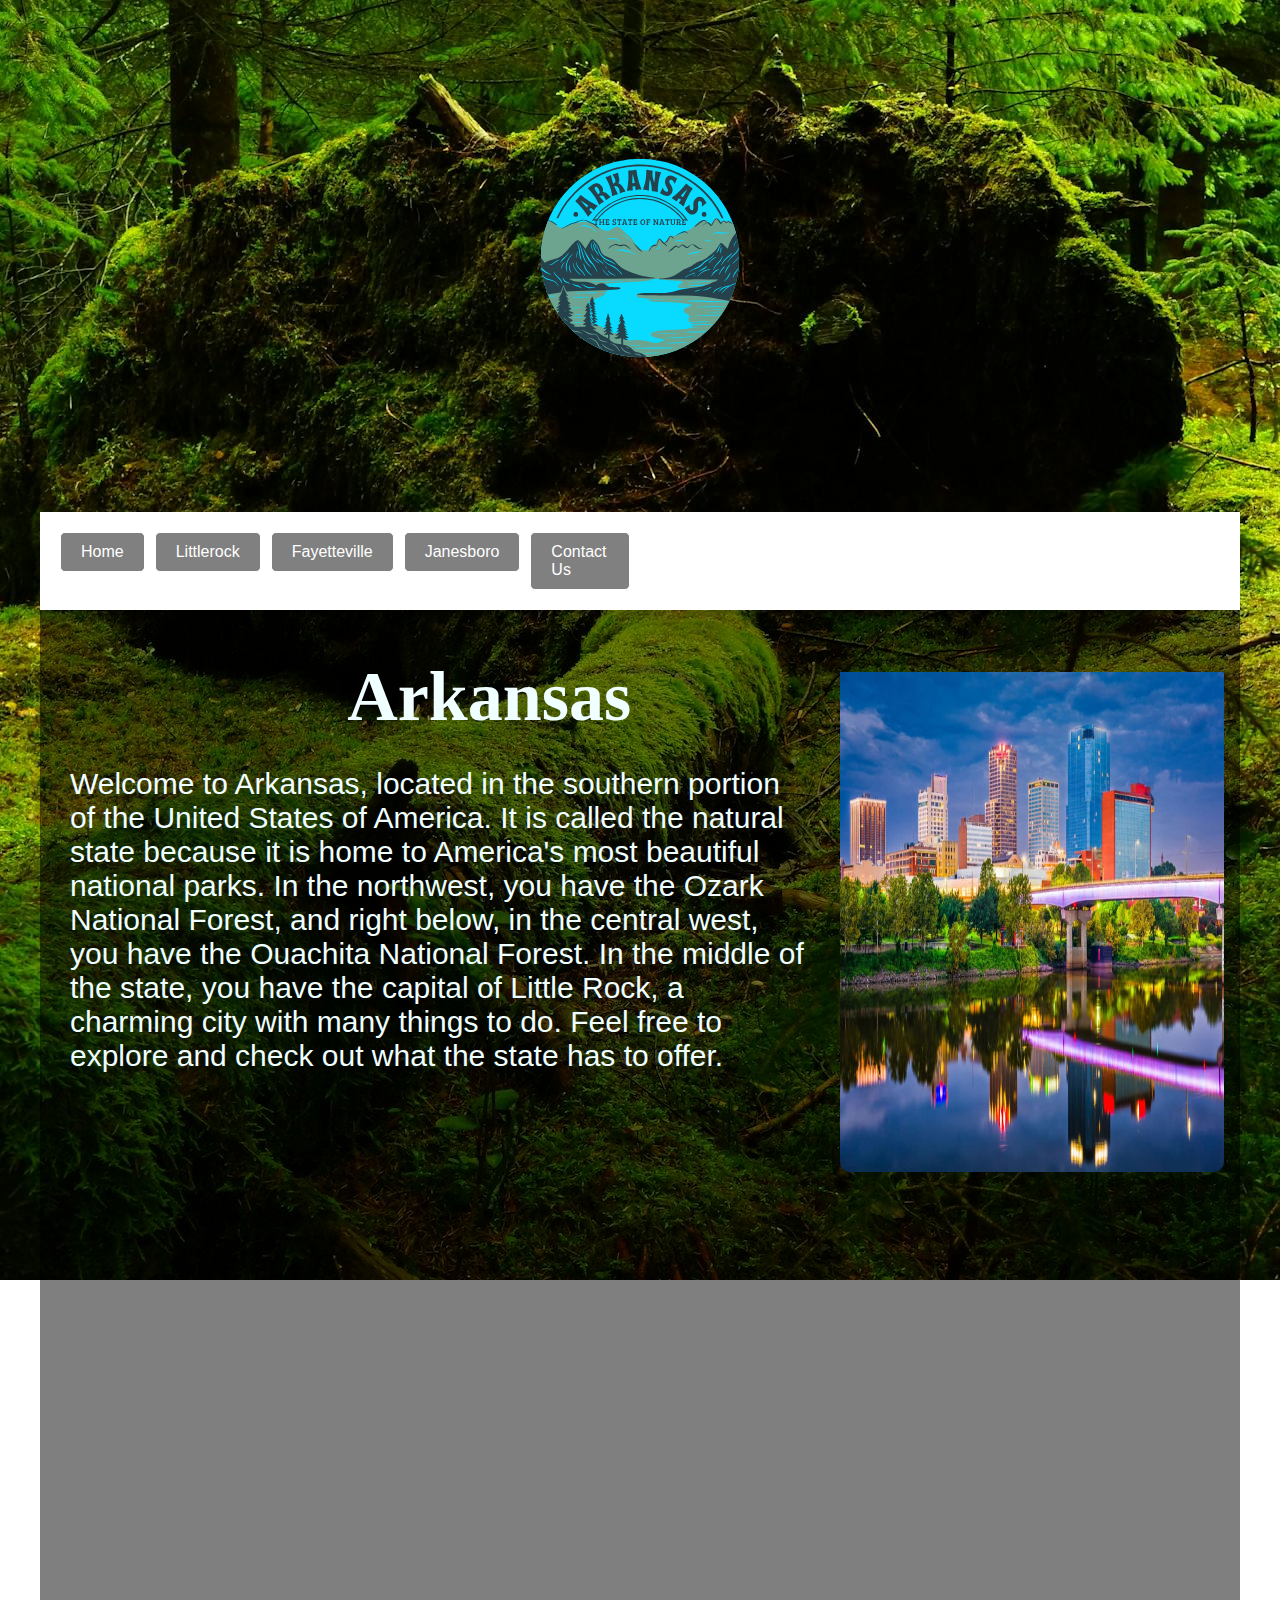
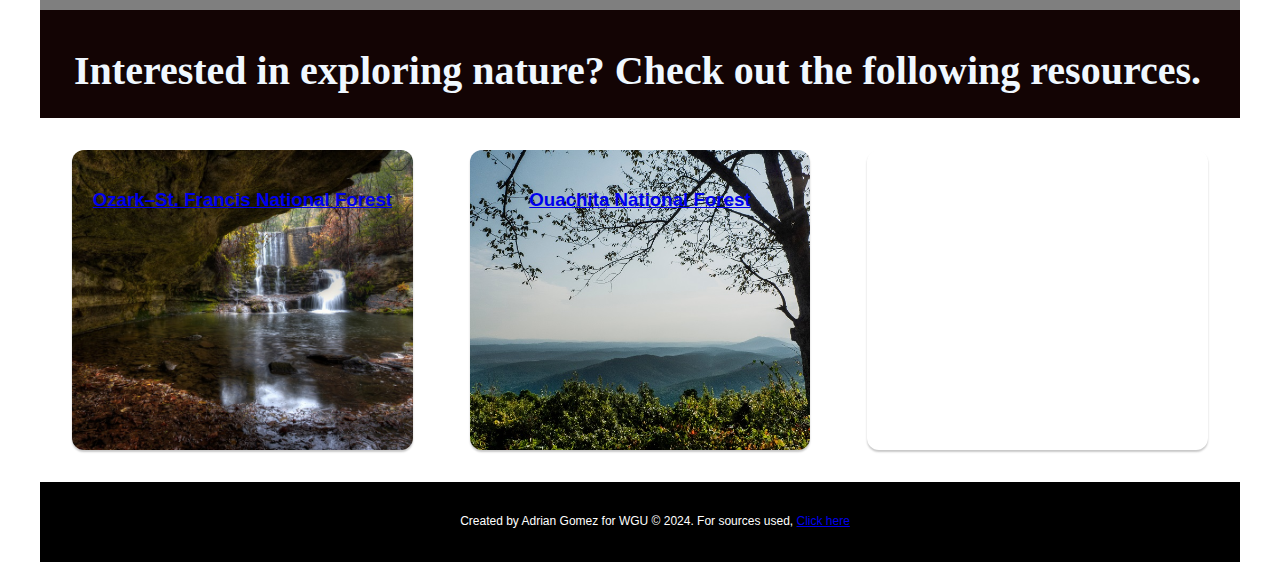
<file: index.html>
<!DOCTYPE html>
<html lang="en">
<head>
    <meta charset="UTF-8">
    <meta name="viewport" content="width=device-width, initial-scale=1.0">
    <meta name="description" content="Explore Arkansas, a state known for its natural beauty and national parks.">
    <title> Discover Arkansas</title>
    <link rel="stylesheet" href="style.css"/>
</head>

<body>
    <div id="BodyContainer">
        <header>
            <div class="logobox">
                <img src="images/Arkansas.svg" class="logo" alt="Arkansas website logo">
            </div>
        </header>
        
        <nav>
            <ul>
                <li><a href="index.html">Home</a></li>
                <li><a href="./Littlerock.html">Littlerock</a></li>
                <li><a href="./fayetteville.html">Fayetteville</a></li>
                <li><a href="./Jonesboro.html">Janesboro</a></li>
                <li><a href="./Contact.html">Contact Us</a> </li>
            </ul>
        </nav>

        <main>
            <section class="Box1">
                <h1>Arkansas</h1>
                <p>Welcome to Arkansas, located in the southern portion of the United States of America. It is called the natural state because it is home to America's most beautiful national parks. In the northwest, you have the Ozark National Forest, and right below, in the central west, you have the Ouachita National Forest. In the middle of the state, you have the capital of Little Rock, a charming city with many things to do. Feel free to explore and check out what the state has to offer.</p>
            </section>

            <div class="imagebox">
                <img src="images/Littlerock.jpg" alt="Image of Little Rock">
            </div>
        </main>
        
        <aside>
            <div class="aside-intro">
                <h2>Interested in exploring nature? Check out the following resources.</h2>
            </div>
            <div class="aside-cards">
                <div class="card-A" id="homepage">
                    <a href="https://www.fs.usda.gov/osfnf">
                        <h3>Ozark–St. Francis National Forest</h3>
                    </a>
                </div>
                
                <div class="card-B" id="homepage">
                    <a href="https://www.fs.usda.gov/ouachita">
                        <h3>Ouachita National Forest</h3>
                    </a>
                </div>
                
                <div class="card-C">
                    <iframe src="https://www.google.com/maps/embed?pb=!1m18!1m12!1m3!1d3356817.408666965!2d-92.12942799999999!3d34.7520156!2m3!1f0!2f0!3f0!3m2!1i1024!2i768!4f13.1!3m3!1m2!1s0x87d29e3f743f2761%3A0xa405693effdfd2d0!2sArkansas!5e0!3m2!1sen!2sus!4v1713597760508!5m2!1sen!2sus" width="100%" height="100%" style="border:0;" allowfullscreen="" loading="lazy" referrerpolicy="no-referrer-when-downgrade" title="Arkansas Map"></iframe>
                </div>
            </div>
        </aside>  

        <footer>
            <p>Created by Adrian Gomez for WGU © 2024. For sources used, 
                 <a href="./Sources.html">Click here</p>
        </footer>
    </div>
</body>
</html>
</file>
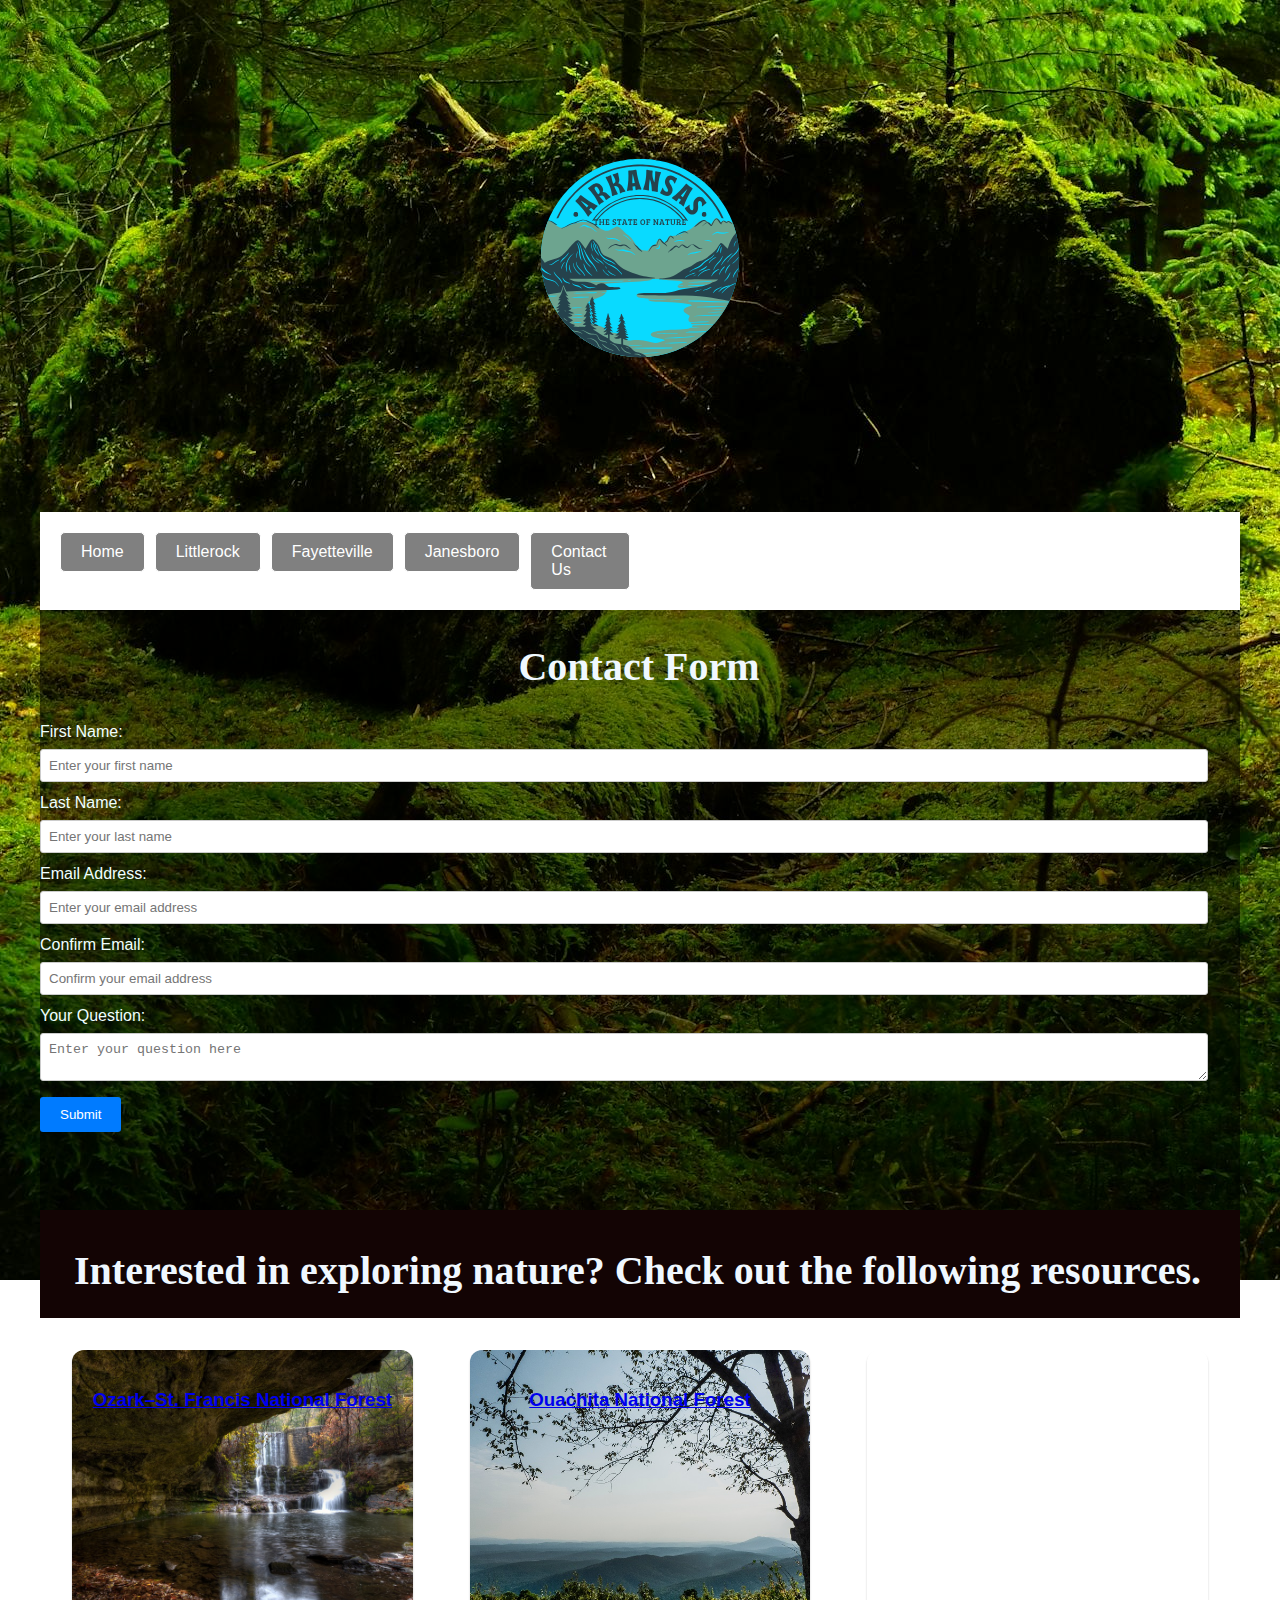
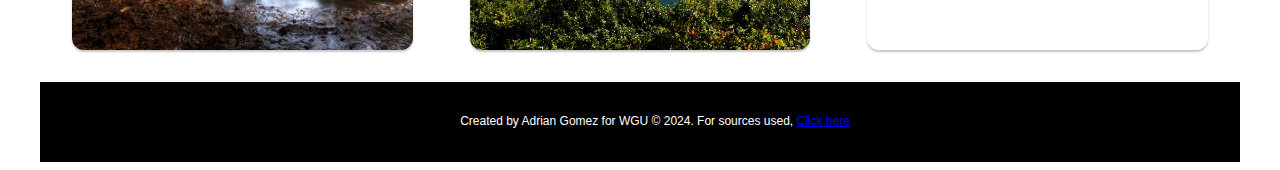
<file: Contact.html>
<!DOCTYPE html>
<html lang="en">
<head>
    <meta charset="UTF-8">
    <meta name="viewport" content="width=device-width, initial-scale=1.0">
    <meta name="description" content="Explore Arkansas, a state known for its natural beauty and national parks.">
    <title> Contact Us</title>
    <link rel="stylesheet" href="style.css"/>
</head>

<body>
    <div id="BodyContainer">
        <header>
            <div class="logobox">
                <img src="images/Arkansas.svg" class="logo" alt="Arkansas website logo">
            </div>
        </header>
        
        <nav>
            <ul>
                <li><a href="index.html">Home</a></li>
                <li><a href="./Littlerock.html">Littlerock</a></li>
                <li><a href="./fayetteville.html">Fayetteville</a></li>
                <li><a href="./Jonesboro.html">Janesboro</a></li>
                <li><a href="./Contact.html">Contact Us</a> </li>
            </ul>
        </nav>

<main>
<div class="Box1" id="contact">
    <h2>Contact Form</h2>
    <form id="contactForm" class="contact-form">
    <div class="form-group">
        <label for="firstName">First Name:</label>
        <input type="text" id="firstName" name="firstName" placeholder="Enter your first name" required>
    </div>

    <div class="form-group">
        <label for="lastName">Last Name:</label>
        <input type="text" id="lastName" name="lastName" placeholder="Enter your last name" required>
    </div>

    <div class="form-group">
        <label for="email">Email Address:</label>
        <input type="email" id="email" name="email" placeholder="Enter your email address" required>
    </div>

    <div class="form-group">
        <label for="confirmEmail">Confirm Email:</label>
        <input type="email" id="confirmEmail" name="confirmEmail" placeholder="Confirm your email address" required>
    </div>

    <div class="form-group">
        <label for="question">Your Question:</label>
        <textarea id="question" name="question" placeholder="Enter your question here" required></textarea>
    </div>

    <button type="button" onclick="validateEmail()">Submit</button>
</div>
</form>
<script>
    function validateEmail() {
  var email = document.getElementById("email").value;
  var confirmEmail = document.getElementById("confirmEmail").value;

  if (email !== confirmEmail) {
    alert("Email addresses do not match. Please enter matching email addresses.");
    document.getElementById("email").value = "";
    document.getElementById("confirmEmail").value = "";
  } else {
    alert("Email addresses match.");
    
  }
}
    </script>

    
</main>
<aside>
    <div class="aside-intro">
        <h2>Interested in exploring nature? Check out the following resources.</h2>
    </div>
    <div class="aside-cards">
        <div class="card-A" id="homepage">
            <a href="https://www.fs.usda.gov/osfnf">
                <h3>Ozark–St. Francis National Forest</h3>
            </a>
        </div>
        
        <div class="card-B" id="homepage">
            <a href="https://www.fs.usda.gov/ouachita">
                <h3>Ouachita National Forest</h3>
            </a>
        </div>
        
        <div class="card-C">
            <iframe src="https://www.google.com/maps/embed?pb=!1m18!1m12!1m3!1d3356817.408666965!2d-92.12942799999999!3d34.7520156!2m3!1f0!2f0!3f0!3m2!1i1024!2i768!4f13.1!3m3!1m2!1s0x87d29e3f743f2761%3A0xa405693effdfd2d0!2sArkansas!5e0!3m2!1sen!2sus!4v1713597760508!5m2!1sen!2sus" width="100%" height="100%" style="border:0;" allowfullscreen="" loading="lazy" referrerpolicy="no-referrer-when-downgrade" title="Arkansas Map"></iframe>
        </div>
    </div>
</aside>  

        <footer>
            <p>Created by Adrian Gomez for WGU © 2024. For sources used, 
                 <a href="./Sources.html">Click here</p>
        </footer>
    </div>
</body>
</html>
</file>
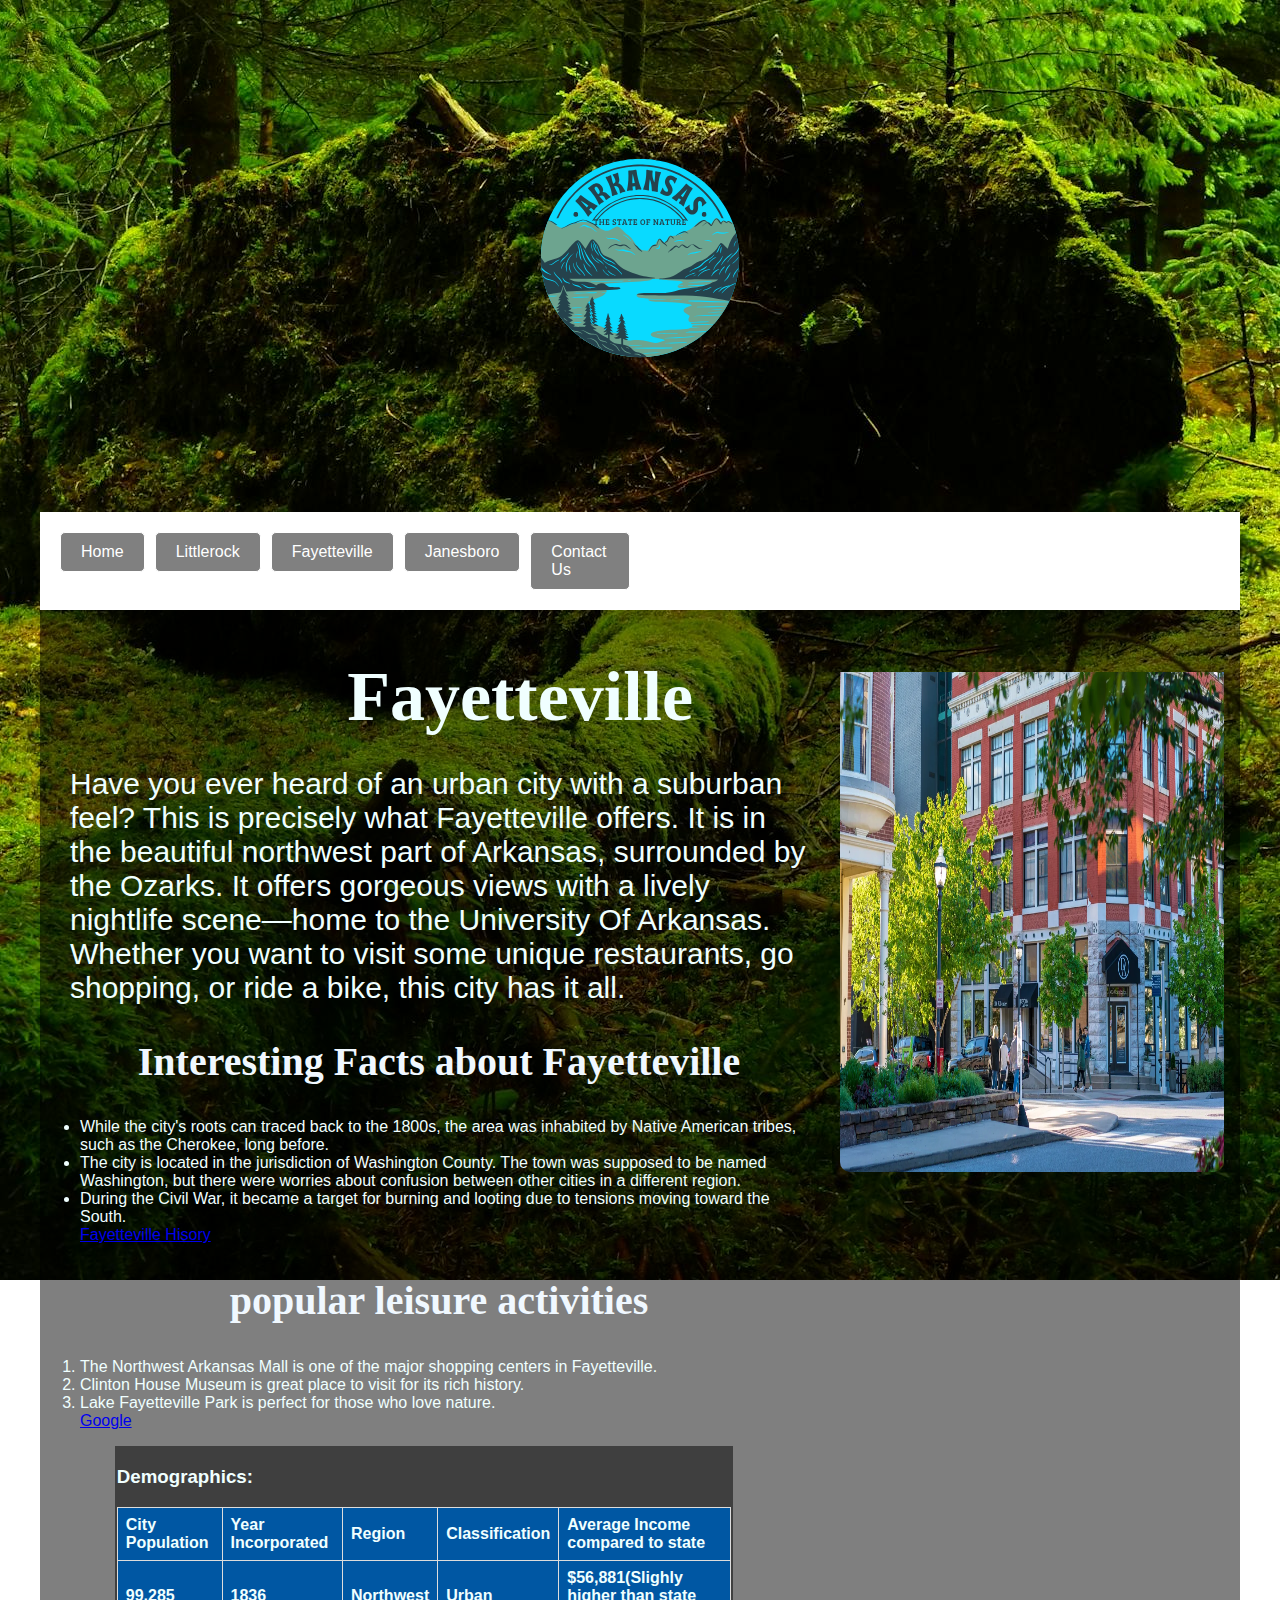
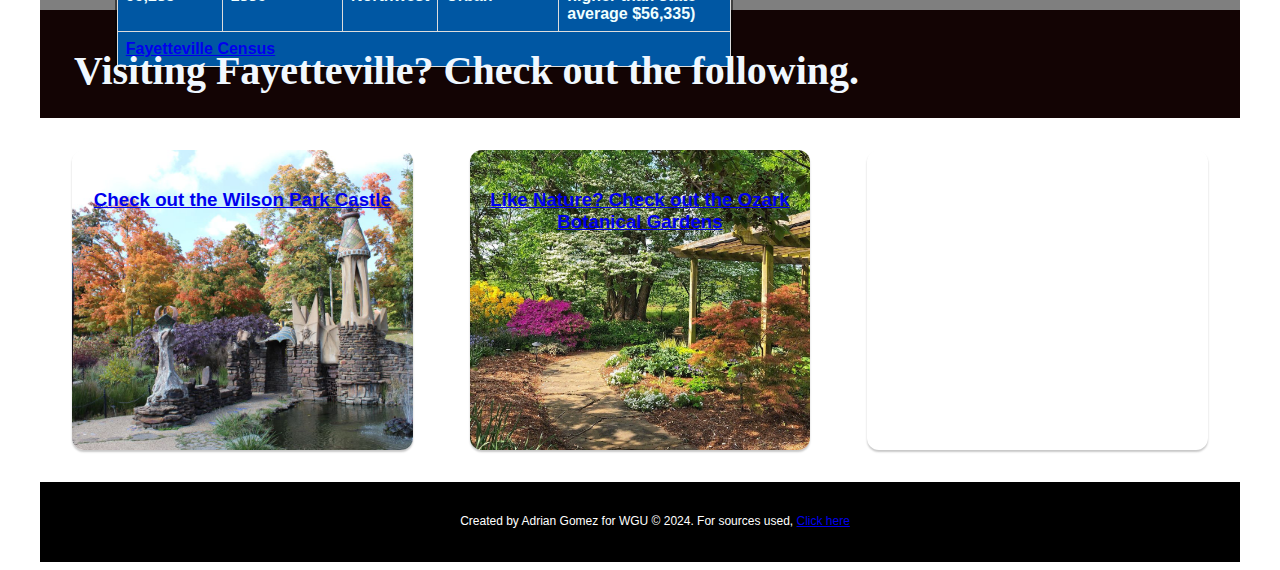
<file: fayetteville.html>
<!DOCTYPE html>
<html lang="en">
<head>
    <meta charset="UTF-8">
    <meta name="viewport" content="width=device-width, initial-scale=1.0">
    <meta name="description" content="Explore Arkansas, a state known for its natural beauty and national parks.">
    <title>Discover Fayetteville AR</title>
    <link rel="stylesheet" href="style.css"/>
</head>

<body>
    <div id="BodyContainer">
        <header>
            <div class="logobox">
                <img src="images/Arkansas.svg" class="logo" alt="Arkansas website logo">
            </div>
        </header>
        
        <nav>
            <ul>
                <li><a href="index.html">Home</a></li>
                <li><a href="./Littlerock.html">Littlerock</a></li>
                <li><a href="./fayetteville.html">Fayetteville</a></li>
                <li><a href="./Jonesboro.html">Janesboro</a></li>
                <li><a href="./Contact.html">Contact Us</a> </li>
            </ul>
        </nav>

        <main>
            <section class="Box1">
                <h1>Fayetteville</h1>
                <p>Have you ever heard of an urban city with a suburban feel? This is precisely what Fayetteville offers. It is in the beautiful northwest part of Arkansas, surrounded by the Ozarks. It offers gorgeous views with a lively nightlife scene—home to the University Of Arkansas. Whether you want to visit some unique restaurants, go shopping, or ride a bike, this city has it all.</p>
            <div>
                <h2>Interesting Facts about Fayetteville</h2>
                <ul>
                    <li>While the city's roots can traced back to the 1800s, the area was inhabited by Native American tribes, such as the Cherokee, long before.
                    </li>
                    <li>The city is located in the jurisdiction of Washington County. The town was supposed to be named Washington, but there were worries about confusion between other cities in a different region.</li>
                    <li>During the Civil War, it became a target for burning and looting due to tensions moving toward the South.</li>
                    <a href="https://www.fayetteville-ar.gov/796/Fayetteville-History" target="_blank">Fayetteville Hisory</a>
                </ul>
                <h2>popular leisure activities</h2>
                <ol>
                    <li>The Northwest Arkansas Mall is one of the major shopping centers in Fayetteville.</li>
                    <li>Clinton House Museum is great place to visit for its rich history.</li>
                    <li>Lake Fayetteville Park is perfect for those who love nature.</li>
                    <a href="https://www.google.com/search?q=fayetteville+arkansas&rlz=1C1ONGR_enUS1006US1006&oq=faye&gs_lcrp=EgZjaHJvbWUqDggBEEUYJxg7GIAEGIoFMgYIABBFGDsyDggBEEUYJxg7GIAEGIoFMgYIAhBFGDsyDQgDEC4YgwEYsQMYgAQyBggEECMYJzIGCAUQRRg8MgYIBhBFGDwyBggHEEUYPNIBCDIyMjBqMGo3qAIAsAIA&sourceid=chrome&ie=UTF-8" target="_blank">Google</a>
                </ol>
            </div>
                <div class="table-container">
                    
                    <table class="table">
                        <h3>Demographics:</h3>
                        <thead>
                              <tr>
                                <th>City Population</th>
                                <th>Year Incorporated</th>
                                <th>Region</th>
                                <th>Classification</th>
                                <th>Average Income compared to state</th>
                              </tr>
                            </thead>

                            <thead>
                                <tr>
                                  <th>99,285</th>
                                  <th>1836</th>
                                  <th>Northwest</th>
                                  <th>Urban</th>
                                  <th>$56,881(Slighly higher than state average $56,335)</th>
                                </tr>
                              </thead>

                              <thead class = "bottom-row">
                                <tr>
                                  <th colspan="5"><a href="https://www.census.gov/quickfacts/fact/table/fayettevillecityarkansas/PST045222" target="_blank">Fayetteville Census</a></th>
                                </tr>
                              </thead>
                    </table>

            </section>
            

            
            <div class="imagebox">
                <img src="images/fayetteville.png" alt="Image of Fayetteville from a sidewalk view">
            </div>
        </main>
        
        <aside>
            <div class="aside-intro">
                <h2>Visiting Fayetteville? Check out the following.</h2>
            </div>
            <div class="aside-cards">
                <div class="card-A" id="fayetteville">
                    <a href="https://www.experiencefayetteville.com/experience/outdoors/fayetteville-s-wilson-park-castle" target="_blank">
                        <h3>Check out the Wilson Park Castle</h3>
                    </a>
                </div>
                
                <div class="card-B" id="fayetteville">
                    <a href="https://bgozarks.org/our-gardens/" target="_blank">
                        <h3>Like Nature? Check out the Ozark Botanical Gardens</h3>
                    </a>
                </div>
                
                <div class="card-C">
                    <iframe src="https://www.google.com/maps/embed?pb=!1m18!1m12!1m3!1d103199.95812993128!2d-94.1622796!3d36.06913599999999!2m3!1f0!2f0!3f0!3m2!1i1024!2i768!4f13.1!3m3!1m2!1s0x87c96f7b2fb53e9d%3A0x4519f069fcb4c8cf!2sFayetteville%2C%20AR!5e0!3m2!1sen!2sus!4v1713826506271!5m2!1sen!2sus" width="100%" height="100%" style="border:0;" allowfullscreen="" loading="lazy" referrerpolicy="no-referrer-when-downgrade"></iframe>
                </div>
            </div>
        </aside>  

        <footer>
            <p>Created by Adrian Gomez for WGU © 2024. For sources used, 
                 <a href="./Sources.html">Click here</p>
        </footer>
    </div>
</body>
</html>
</file>
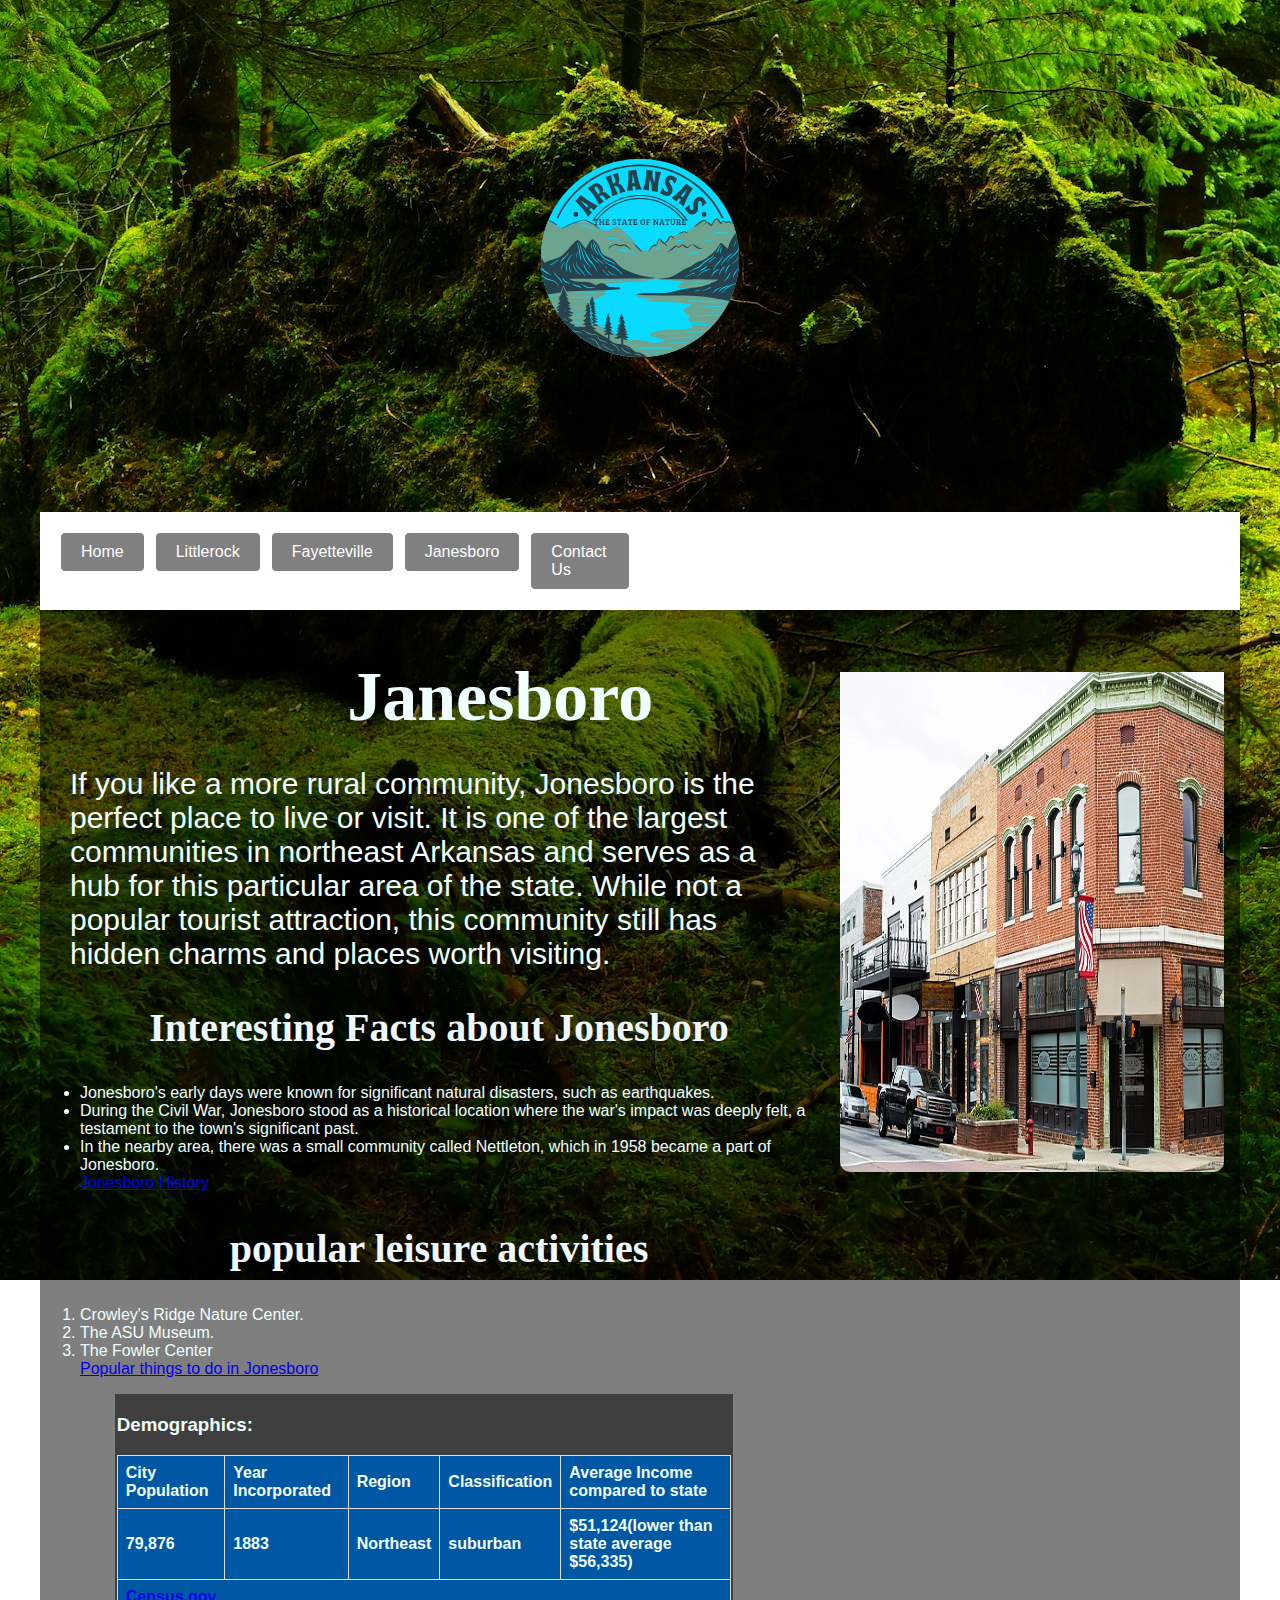
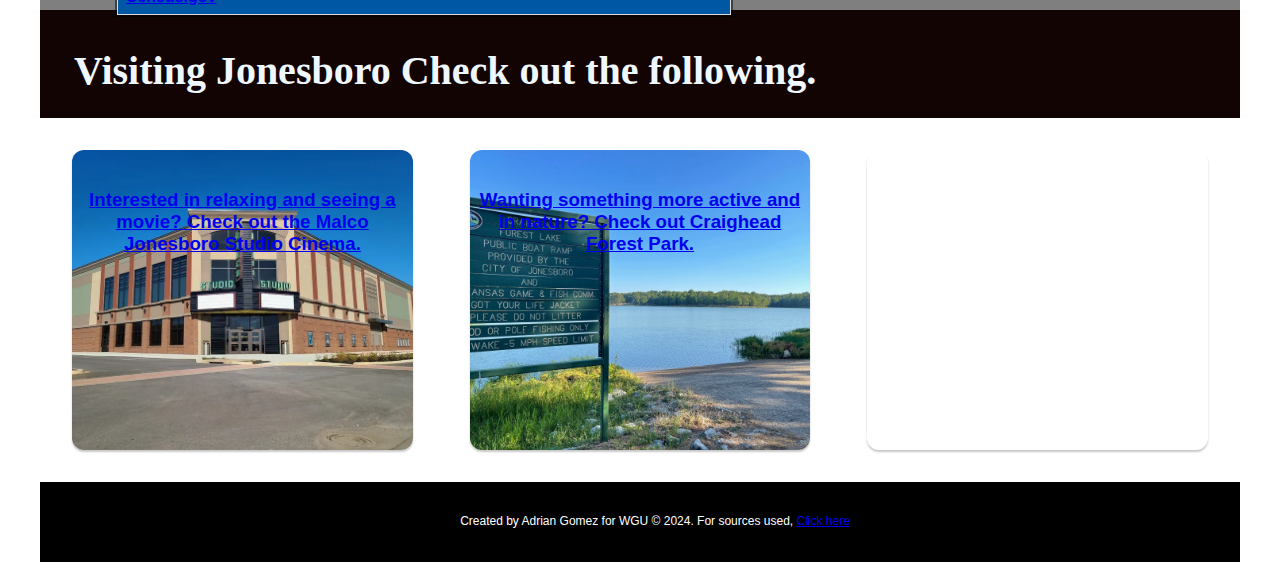
<file: Jonesboro.html>
<!DOCTYPE html>
<html lang="en">
<head>
    <meta charset="UTF-8">
    <meta name="viewport" content="width=device-width, initial-scale=1.0">
    <meta name="description" content="Explore Arkansas, a state known for its natural beauty and national parks.">
    <title>Discover Jonesboro AR</title>
    <link rel="stylesheet" href="style.css"/>
</head>

<body>
    <div id="BodyContainer">
        <header>
            <div class="logobox">
                <img src="images/Arkansas.svg" class="logo" alt="Arkansas website logo">
            </div>
        </header>
        
        <nav>
            <ul>
                <li><a href="index.html">Home</a></li>
                <li><a href="./Littlerock.html">Littlerock</a></li>
                <li><a href="./fayetteville.html">Fayetteville</a></li>
                <li><a href="./Jonesboro.html">Janesboro</a></li>
                <li><a href="./Contact.html">Contact Us</a> </li>
            </ul>
        </nav>

        <main>
            <section class="Box1">
                <h1>Janesboro</h1>
                <p>If you like a more rural community, Jonesboro is the perfect place to live or visit. It is one of the largest communities in northeast Arkansas and serves as a hub for this particular area of the state. While not a popular tourist attraction, this community still has hidden charms and places worth visiting. </p>
            <div>
                <h2>Interesting Facts about Jonesboro</h2>
                <ul>
                    <li>Jonesboro's early days were known for significant natural disasters, such as earthquakes. </li>
                    <li>During the Civil War, Jonesboro stood as a historical location where the war's impact was deeply felt, a testament to the town's significant past.</li>
                    <li>In the nearby area, there was a small community called Nettleton, which in 1958 became a part of Jonesboro.</li>
                    <a href="https://encyclopediaofarkansas.net/entries/jonesboro-862/" target="_blank">Jonesboro History</a>
                </ul>
                <h2>popular leisure activities</h2>
                <ol>
                    <li>Crowley's Ridge Nature Center.</li>
                    <li>The ASU Museum.</li>
                    <li>The Fowler Center</li>
                    <a href="https://www.arkansas.com/jonesboro/things-to-do" target="_blank">Popular things to do in Jonesboro</a>
                </ol>
            </div>
                <div class="table-container">
                    
                    <table class="table">
                        <h3>Demographics:</h3>
                        <thead>
                              <tr>
                                <th>City Population</th>
                                <th>Year Incorporated</th>
                                <th>Region</th>
                                <th>Classification</th>
                                <th>Average Income compared to state</th>
                              </tr>
                            </thead>

                            <thead>
                                <tr>
                                  <th>79,876</th>
                                  <th>1883</th>
                                  <th>Northeast</th>
                                  <th>suburban</th>
                                  <th>$51,124(lower than state average $56,335)</th>
                                </tr>
                              </thead>

                              <thead class = "bottom-row">
                                <tr>
                                  <th colspan="5"><a href="https://www.census.gov/quickfacts/fact/table/jonesborocityarkansas" target="_blank">Census.gov</a></th>
                                </tr>
                              </thead>
                    </table>

            </section>
            

            
            <div class="imagebox">
                <img src="./images/jonesboro.jpg" alt="Image of Jonesboro Arkanasas looking at a downtown area">
            </div>
        </main>
        
        <aside>
            <div class="aside-intro">
                <h2>Visiting Jonesboro Check out the following.</h2>
            </div>
            <div class="aside-cards">
                <div class="card-A" id="Jonesboro">
                    <a href="https://www.malco.com/cinemas/studio-at-greensborough-village/" target="_blank">
                        <h3>Interested in relaxing and seeing a movie? Check out the Malco Jonesboro Studio Cinema.</h3>
                    </a>
                </div>
                
                <div class="card-B" id="Jonesboro">
                    <a href="https://www.jonesboro.org/197/Craighead-Forest-Park" target="_blank">
                        <h3>Wanting something more active and in nature? Check out Craighead Forest Park.</h3>
                    </a>
                </div>
                
                <div class="card-C">
                  <iframe src="https://www.google.com/maps/embed?pb=!1m18!1m12!1m3!1d116304.41993465331!2d-90.70112023719885!3d35.81810535094843!2m3!1f0!2f0!3f0!3m2!1i1024!2i768!4f13.1!3m3!1m2!1s0x87d428dfdcd7ec2f%3A0x6034f5b4fe11eee6!2sJonesboro%2C%20AR!5e0!3m2!1sen!2sus!4v1713892842943!5m2!1sen!2sus" width="100%" height="100%" style="border:0;" allowfullscreen="" loading="lazy" referrerpolicy="no-referrer-when-downgrade"></iframe>
                </div>
            </div>
        </aside>  

        <footer>
            <p>Created by Adrian Gomez for WGU © 2024. For sources used, 
                 <a href="./Sources.html">Click here</p>
        </footer>
    </div>
</body>
</html>
</file>
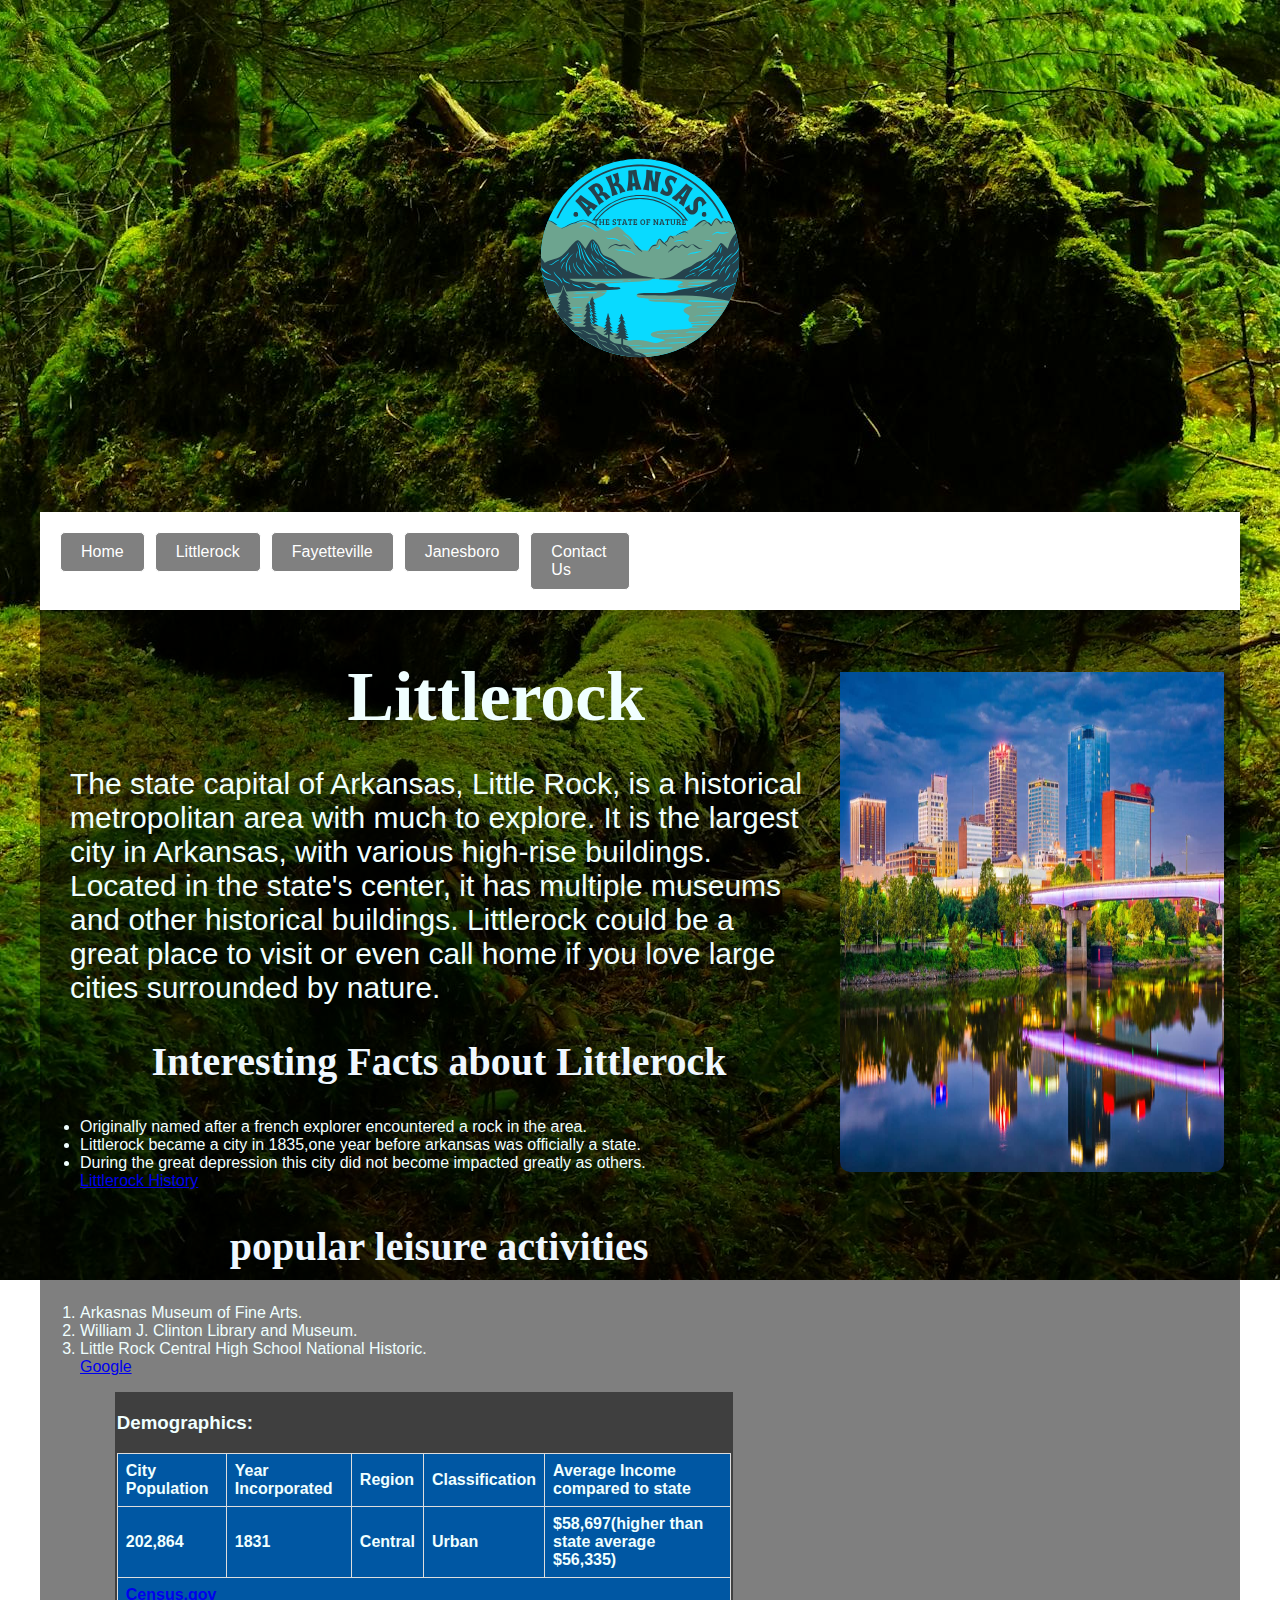
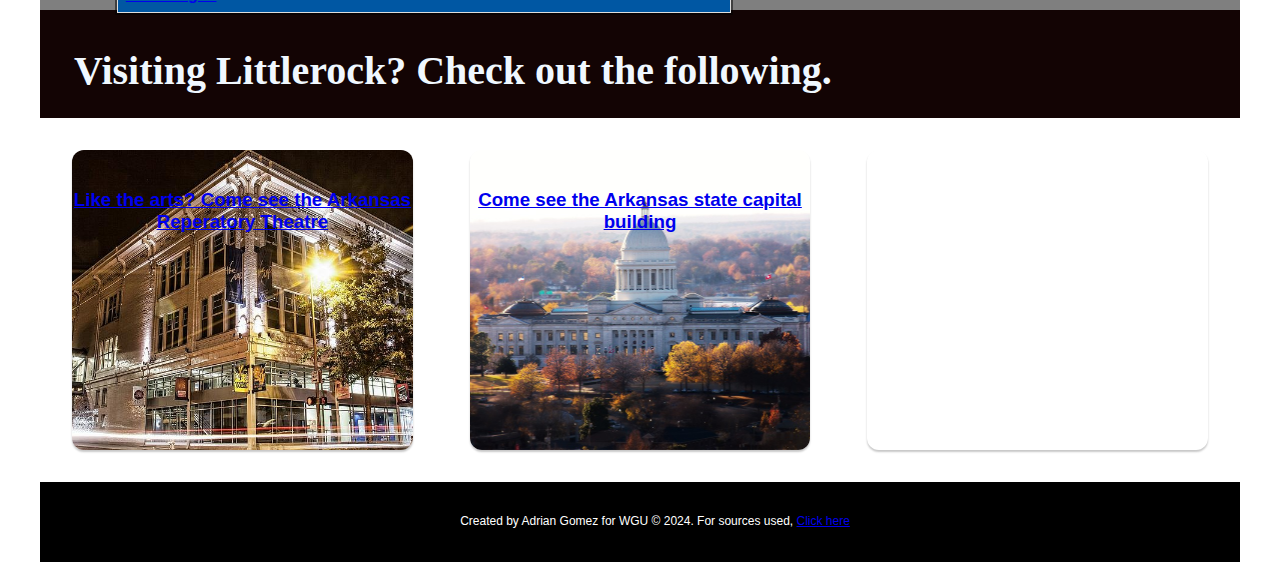
<file: Littlerock.html>
<!DOCTYPE html>
<html lang="en">
<head>
    <meta charset="UTF-8">
    <meta name="viewport" content="width=device-width, initial-scale=1.0">
    <meta name="description" content="Explore Arkansas, a state known for its natural beauty and national parks.">
    <title>Discover Littlerock AR</title>
    <link rel="stylesheet" href="style.css"/>
</head>

<body>
    <div id="BodyContainer">
        <header>
            <div class="logobox">
                <img src="images/Arkansas.svg" class="logo" alt="Arkansas website logo">
            </div>
        </header>
        
        <nav>
            <ul>
                <li><a href="index.html">Home</a></li>
                <li><a href="./Littlerock.html">Littlerock</a></li>
                <li><a href="./fayetteville.html">Fayetteville</a></li>
                <li><a href="./Jonesboro.html">Janesboro</a></li>
                <li><a href="./Contact.html">Contact Us</a> </li>
            </ul>
        </nav>

        <main>
            <section class="Box1">
                <h1>Littlerock</h1>
                <p>The state capital of Arkansas, Little Rock, is a historical metropolitan area with much to explore. It is the largest city in Arkansas, with various high-rise buildings. Located in the state's center, it has multiple museums and other historical buildings. Littlerock could be a great place to visit or even call home if you love large cities surrounded by nature.</p>
            <div>
                <h2>Interesting Facts about Littlerock</h2>
                <ul>
                    <li>Originally named after a french explorer encountered a rock in the area.</li>
                    <li>Littlerock became a city in 1835,one year before arkansas was officially a state.</li>
                    <li>During the great depression this city did not become impacted greatly as others.</li>
                    <a href="https://www.littlerock.gov/city-administration/cityclerksoffice/our-historical-city/#:~:text=On%20November%202%2C%201835%2C%20Little,commercial%20center%20of%20Arkansas%20increased." target="_blank">Littlerock History</a>
                </ul>
                <h2>popular leisure activities</h2>
                <ol>
                    <li>Arkasnas Museum of Fine Arts.</li>
                    <li>William J. Clinton Library and Museum.</li>
                    <li>Little Rock Central High School National Historic.</li>
                    <a href="https://www.google.com/search?q=littlerock+araksnas&sca_esv=5d0811d5ae0715ef&sca_upv=1&rlz=1C1ONGR_enUS1006US1006&sxsrf=ACQVn0-AGqZX6-kMIrSuJA63K3eB0A7hTA%3A1713886454523&ei=9tQnZqm-H9XKkPIPka2emAw&ved=0ahUKEwipkbrK1NiFAxVVJUQIHZGWB8MQ4dUDCBA&uact=5&oq=littlerock+araksnas&gs_lp=[base64]&sclient=gws-wiz-serp" target="_blank">Google</a>
                </ol>
            </div>
                <div class="table-container">
                    
                    <table class="table">
                        <h3>Demographics:</h3>
                        <thead>
                              <tr>
                                <th>City Population</th>
                                <th>Year Incorporated</th>
                                <th>Region</th>
                                <th>Classification</th>
                                <th>Average Income compared to state</th>
                              </tr>
                            </thead>

                            <thead>
                                <tr>
                                  <th>202,864</th>
                                  <th>1831</th>
                                  <th>Central</th>
                                  <th>Urban</th>
                                  <th>$58,697(higher than state average $56,335)</th>
                                </tr>
                              </thead>

                              <thead class = "bottom-row">
                                <tr>
                                  <th colspan="5"><a href="https://www.census.gov/quickfacts/fact/table/littlerockcityarkansas/PST045223" target="_blank">Census.gov</a></th>
                                </tr>
                              </thead>
                    </table>

            </section>
            

            
            <div class="imagebox">
                <img src="images/Littlerock.jpg" alt="Image of Littlerock Arkansas at night looking at the high rise buildings">
            </div>
        </main>
        
        <aside>
            <div class="aside-intro">
                <h2>Visiting Littlerock? Check out the following.</h2>
            </div>
            <div class="aside-cards">
                <div class="card-A" id="littlerock">
                    <a href="https://www.therep.org/" target="_blank">
                        <h3>Like the arts? Come see the Arkansas Reperatory Theatre</h3>
                    </a>
                </div>
                
                <div class="card-B" id="littlerock">
                    <a href="https://www.sos.arkansas.gov/state-capitol" target="_blank">
                        <h3>Come see the Arkansas state capital building</h3>
                    </a>
                </div>
                
                <div class="card-C">
                    <iframe src="https://www.google.com/maps/embed?pb=!1m18!1m12!1m3!1d209872.87143556238!2d-92.33612199999999!3d34.723749!2m3!1f0!2f0!3f0!3m2!1i1024!2i768!4f13.1!3m3!1m2!1s0x87d2a134a11f569b%3A0x3405f5100df35b17!2sLittle%20Rock%2C%20AR!5e0!3m2!1sen!2sus!4v1713887242061!5m2!1sen!2sus" width="100%" height="100%" style="border:0;" allowfullscreen="" loading="lazy" referrerpolicy="no-referrer-when-downgrade"></iframe>
                </div>
            </div>
        </aside>  

        <footer>
            <p>Created by Adrian Gomez for WGU © 2024. For sources used, 
                 <a href="./Sources.html">Click here</p>
        </footer>
    </div>
</body>
</html>
</file>
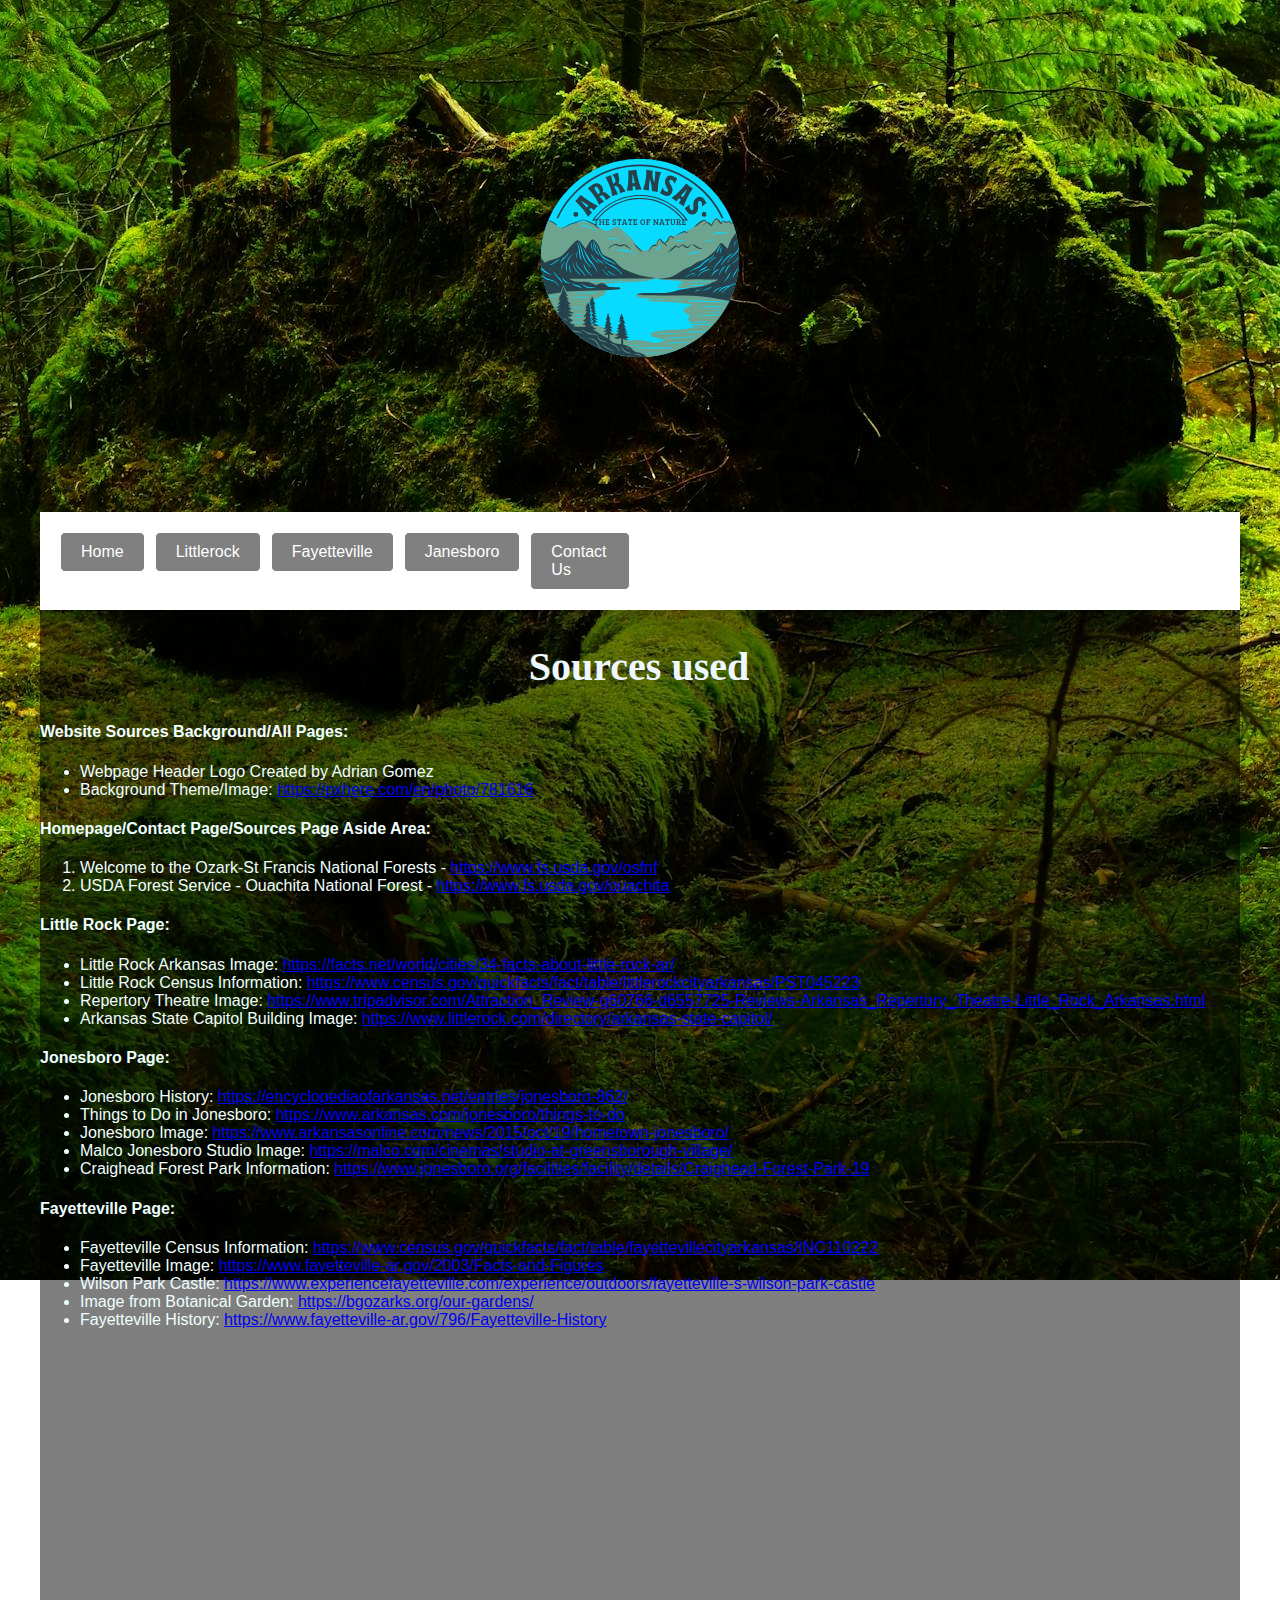
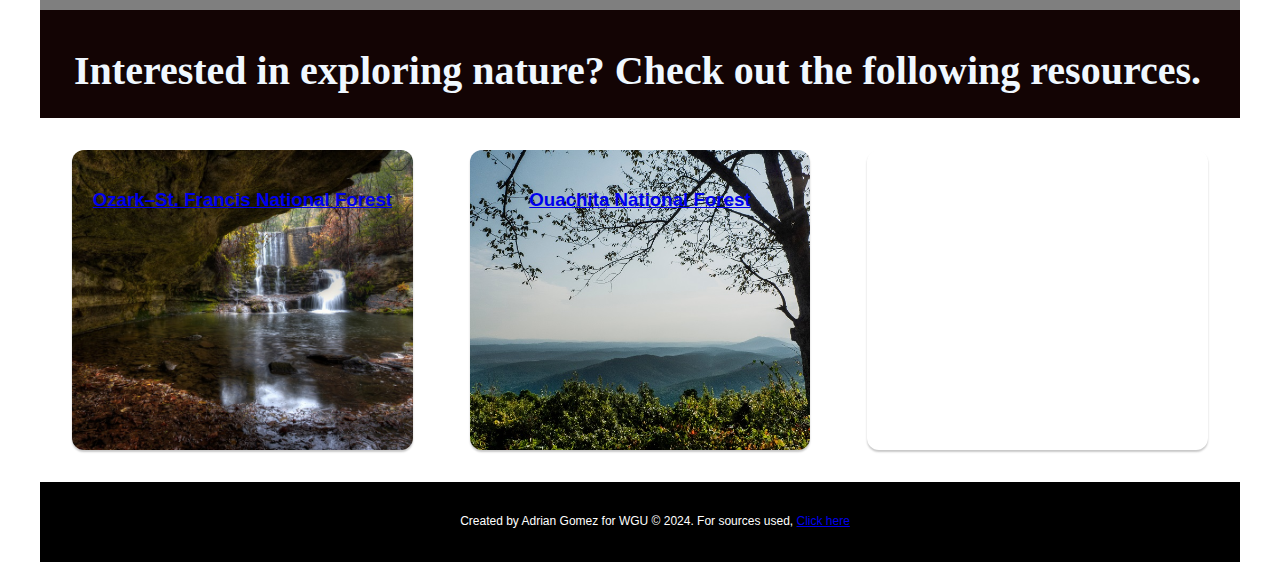
<file: Sources.html>
<!DOCTYPE html>
<html lang="en">
<head>
    <meta charset="UTF-8">
    <meta name="viewport" content="width=device-width, initial-scale=1.0">
    <meta name="description" content="Explore Arkansas, a state known for its natural beauty and national parks.">
    <title> Sources</title>
    <link rel="stylesheet" href="style.css"/>
</head>

<body>
    <div id="BodyContainer">
        <header>
            <div class="logobox">
                <img src="images/Arkansas.svg" class="logo" alt="Arkansas website logo">
            </div>
        </header>
        
        <nav>
            <ul>
                <li><a href="index.html">Home</a></li>
                <li><a href="./Littlerock.html">Littlerock</a></li>
                <li><a href="./fayetteville.html">Fayetteville</a></li>
                <li><a href="./Jonesboro.html">Janesboro</a></li>
                <li><a href="./Contact.html">Contact Us</a> </li>
            </ul>
        </nav>

<main>
<div class="Box1" id="sources">
    <h2>Sources used</h2>
    <h4>Website Sources Background/All Pages:</h4>
    <ul>
        <li>Webpage Header Logo Created by Adrian Gomez</li>
        <li>Background Theme/Image: <a href="https://pxhere.com/en/photo/781616" target="_blank">https://pxhere.com/en/photo/781616</a></li>
    </ul>

    <h4>Homepage/Contact Page/Sources Page Aside Area:</h4>
    <ol>
        <li>Welcome to the Ozark-St Francis National Forests - <a href="https://www.fs.usda.gov/osfnf" target="_blank">https://www.fs.usda.gov/osfnf</a></li>
        <li>USDA Forest Service - Ouachita National Forest - <a href="https://www.fs.usda.gov/ouachita target="target="_blank">https://www.fs.usda.gov/ouachita</a></li>
    </ol>

    <h4>Little Rock Page:</h4>
    <ul>
        <li>Little Rock Arkansas Image: <a href="https://facts.net/world/cities/34-facts-about-little-rock-ar/"target="_blank">https://facts.net/world/cities/34-facts-about-little-rock-ar/</a></li>
        <li>Little Rock Census Information: <a href="https://www.census.gov/quickfacts/fact/table/littlerockcityarkansas/PST045223"target="_blank">https://www.census.gov/quickfacts/fact/table/littlerockcityarkansas/PST045223</a></li>
        <li>Repertory Theatre Image: <a href="https://www.tripadvisor.com/Attraction_Review-g60766-d6557725-Reviews-Arkansas_Repertory_Theatre-Little_Rock_Arkansas.html"target="_blank">https://www.tripadvisor.com/Attraction_Review-g60766-d6557725-Reviews-Arkansas_Repertory_Theatre-Little_Rock_Arkansas.html</a></li>
        <li>Arkansas State Capitol Building Image: <a href="https://www.littlerock.com/directory/arkansas-state-capitol/"target="_blank">https://www.littlerock.com/directory/arkansas-state-capitol/</a></li>
    </ul>

    <h4>Jonesboro Page:</h4>
    <ul>
        <li>Jonesboro History: <a href="https://encyclopediaofarkansas.net/entries/jonesboro-862/"target="_blank">https://encyclopediaofarkansas.net/entries/jonesboro-862/</a></li>
        <li>Things to Do in Jonesboro: <a href="https://www.arkansas.com/jonesboro/things-to-do"target="_blank">https://www.arkansas.com/jonesboro/things-to-do</a></li>
        <li>Jonesboro Image: <a href="https://www.arkansasonline.com/news/2015/oct/19/hometown-jonesboro/"target="_blank">https://www.arkansasonline.com/news/2015/oct/19/hometown-jonesboro/</a></li>
        <li>Malco Jonesboro Studio Image: <a href="https://malco.com/cinemas/studio-at-greensborough-village/"target="_blank">https://malco.com/cinemas/studio-at-greensborough-village/</a></li>
        <li>Craighead Forest Park Information: <a href="https://www.jonesboro.org/facilities/facility/details/Craighead-Forest-Park-19"target="_blank">https://www.jonesboro.org/facilities/facility/details/Craighead-Forest-Park-19</a></li>
    </ul>

    <h4>Fayetteville Page:</h4>
    <ul>
        <li>Fayetteville Census Information: <a href="https://www.census.gov/quickfacts/fact/table/fayettevillecityarkansas/INC110222"target="_blank">https://www.census.gov/quickfacts/fact/table/fayettevillecityarkansas/INC110222</a></li>
        <li>Fayetteville Image: <a href="https://www.fayetteville-ar.gov/2003/Facts-and-Figures"target="_blank">https://www.fayetteville-ar.gov/2003/Facts-and-Figures</a></li>
        <li>Wilson Park Castle: <a href="https://www.experiencefayetteville.com/experience/outdoors/fayetteville-s-wilson-park-castle"target="_blank">https://www.experiencefayetteville.com/experience/outdoors/fayetteville-s-wilson-park-castle</a></li>
        <li>Image from Botanical Garden: <a href="https://bgozarks.org/our-gardens/"target="_blank">https://bgozarks.org/our-gardens/</a></li>
        <li>Fayetteville History: <a href="https://www.fayetteville-ar.gov/796/Fayetteville-History"target="_blank">https://www.fayetteville-ar.gov/796/Fayetteville-History</a></li>
    </ul>

</div>
</main>
<aside>
    <div class="aside-intro">
        <h2>Interested in exploring nature? Check out the following resources.</h2>
    </div>
    <div class="aside-cards">
        <div class="card-A" id="homepage">
            <a href="https://www.fs.usda.gov/osfnf">
                <h3>Ozark–St. Francis National Forest</h3>
            </a>
        </div>
        
        <div class="card-B" id="homepage">
            <a href="https://www.fs.usda.gov/ouachita">
                <h3>Ouachita National Forest</h3>
            </a>
        </div>
        
        <div class="card-C">
            <iframe src="https://www.google.com/maps/embed?pb=!1m18!1m12!1m3!1d3356817.408666965!2d-92.12942799999999!3d34.7520156!2m3!1f0!2f0!3f0!3m2!1i1024!2i768!4f13.1!3m3!1m2!1s0x87d29e3f743f2761%3A0xa405693effdfd2d0!2sArkansas!5e0!3m2!1sen!2sus!4v1713597760508!5m2!1sen!2sus" width="100%" height="100%" style="border:0;" allowfullscreen="" loading="lazy" referrerpolicy="no-referrer-when-downgrade" title="Arkansas Map"></iframe>
        </div>
    </div>
</aside>  

        <footer>
            <p>Created by Adrian Gomez for WGU © 2024. For sources used, 
                 <a href="./Sources.html">Click here</p>
        </footer>
    </div>
</body>
</html>
</file>
<file: style.css>
body{
    font-family: Arial,san-serif;
    background-position: top center;
    background-image: url('./images/pexels-pixabay-40513.jpg');
    background-repeat: no-repeat;
    background-attachment: fixed;
    color:black;
    max-width: 100%;
    height:auto;
}

#BodyContainer{
    width: auto;
    margin-left: 2em;
    margin-right: 2em;
}

header{
    color:white;
    padding:100px;
    display:flex;
    align-items: center;
    justify-content: center;
}


.logo{
    height:300px;
    align-self: center;
}

nav{
    background-color: rgb(255, 255, 255);
    color: white;
    padding: 20px 20px;
    display:flex;
    justify-content: center;
}

nav ul{
    list-style-type: none;
    padding:0;
    margin: 0;
    display: flex;
    margin-right: 50%;
}

nav ul li a {
    text-decoration: none;
    color:white;
    background-color: grey;
    padding: 10px 20px;
    border: 1px solid white;
    border-radius: 5px;
    display: inline-block;
    margin-right: 10px;
    transition: background-color 0.3s, color 0.3s;
}

nav ul li a:hover {
    background-color: #0057a3;
}

main{
    display: flex;
    align-items: center;
    
}

.Box1 {
    flex: 2;
    padding-right: 2em;
    display: block;
    background-color: rgba(0, 0, 0, 0.5);
    color: azure;
    height: 1000px;
}

.Box1#contact {
    flex: 2;
    padding-right: 2em;
    display: block;
    background-color: rgba(0, 0, 0, 0.5);
    color: azure;
    height: 600px;
}
.box1#sources{
    flex: 2;
    padding-right: 2em;
    display: block;
    background-color: rgba(0, 0, 0, 0.5);
    color: azure;
    height: 500px;
}
.imagebox {
    background-color: rgba(0, 0, 0, 0.5);
    flex: 1;
    padding-right: 1em;
    position: relative;
    height: 1000px;
}

.table-container {
    width: 80%; 
    margin: 0 auto; 
    padding: 2px; 
    background-color: rgba(0, 0, 0, 0.5);
}

.table {
    width: 100%;
    border-collapse: collapse;
}

th, td {
    border: 1px solid #ddd;
    padding: 8px;
    text-align: left;
}

th {
    background-color: #0057a3;
}

.bottom-row{
    margin-left: 40px;
}

.imagebox img{
    margin-top: 30px;
    border-radius: 10px;
    max-width: 100%;
    height: 500px;
    padding-top: 2em;

}
h1{
    font-size: 70px;
    font-family: 'Times New Roman', Times, serif;
    margin-bottom: 1rem;
    margin-left: 40%;
    
}

p{
    font-size: 30px;
    margin-left: 30px;
}


.aside-intro{
    display:flex;
    justify-content: space-between;
    text-align: center;
    padding: 4px;
    height: 100px;
    background-color:rgb(19, 4, 4)
}

h2{
    font-size: 40px;
    font-family: 'Times New Roman', Times, serif;
    text-align: center;
    color: aliceblue;
    margin-left: 30px;
}

.aside-cards{
    display: flex;
    justify-content: space-between;
    text-align: center;
    padding: 2em;
    height: 300px;
    background-color:rgb(255, 255, 255);
    color:inherit;
    text-decoration: none;
    
}  
.card-A#homepage{
    background-image: url('./images/ozarkcave.jpg');
}
.card-B#homepage{
    background-image: url('./images/Quachita.jpg');
}

.card-A#littlerock{
    background-image: url('./images/arkansas-repertory-theatre.jpg');
}
.card-B#littlerock{
    background-image: url('./images/arkansas-state-capital.jpg');
}

.card-A#fayetteville{
    background-image: url('./images/Castle.jpg');
}

.card-B#fayetteville{
    background-image: url('./images/OzarkBotanicalGarden.jpg');
}

.card-A#Jonesboro{
    background-image: url('./images/Malco-theatre.jpg');
}

.card-B#Jonesboro{
    background-image: url('./images/Craigpark.jpg');
}

.card-A{
    background-size: cover;
    background-position: bottom;
    min-height: 250px;
    width: 30%;
    padding-top: 20px;
    border-radius: 12px;
    box-shadow: 0px 2px 2px rgba(0, 0, 0, 0.22);
}



.card-B{
    background-size: cover;
    background-position: bottom;
    min-height: 250px;
    width: 30%;
    padding-top: 20px;
    border-radius: 12px;
    box-shadow: 0px 2px 2px rgba(0, 0, 0, 0.22);
}

.card-C{
    background-size: cover;
    background-position: bottom;
    min-height: 250px;
    width: 30%;
    padding-top: 20px;
    border-radius: 12px;
    box-shadow: 0px 2px 2px rgba(0, 0, 0, 0.22); 
}
.ozark{
    height: 200px;
}
footer{
    background-color:black;
    min-height: 50px;
    text-align: center;
    padding: 20px 10px 10px 10px;
    color: white;
}

footer p{
    font-size: 12px;
}


.contact-form label {
    display: block; 
    margin-bottom: 8px; 
}

.contact-form input[type="text"],
.contact-form input[type="email"],
.contact-form textarea {
    width: 100%;
    padding: 8px; 
    margin-bottom: 12px; 
    border-radius: 3px; 
    border: 1px solid #ccc; 
    box-sizing: border-box;
}

.contact-form textarea {
    resize: vertical;
}

.contact-form button {
    padding: 10px 20px; 
    background-color: #007bff; 
    color: #fff; 
    border: none; 
    border-radius: 3px; 
    cursor: pointer;
}

.contact-form button:hover {
    background-color: #0056b3; 
}
</file>
